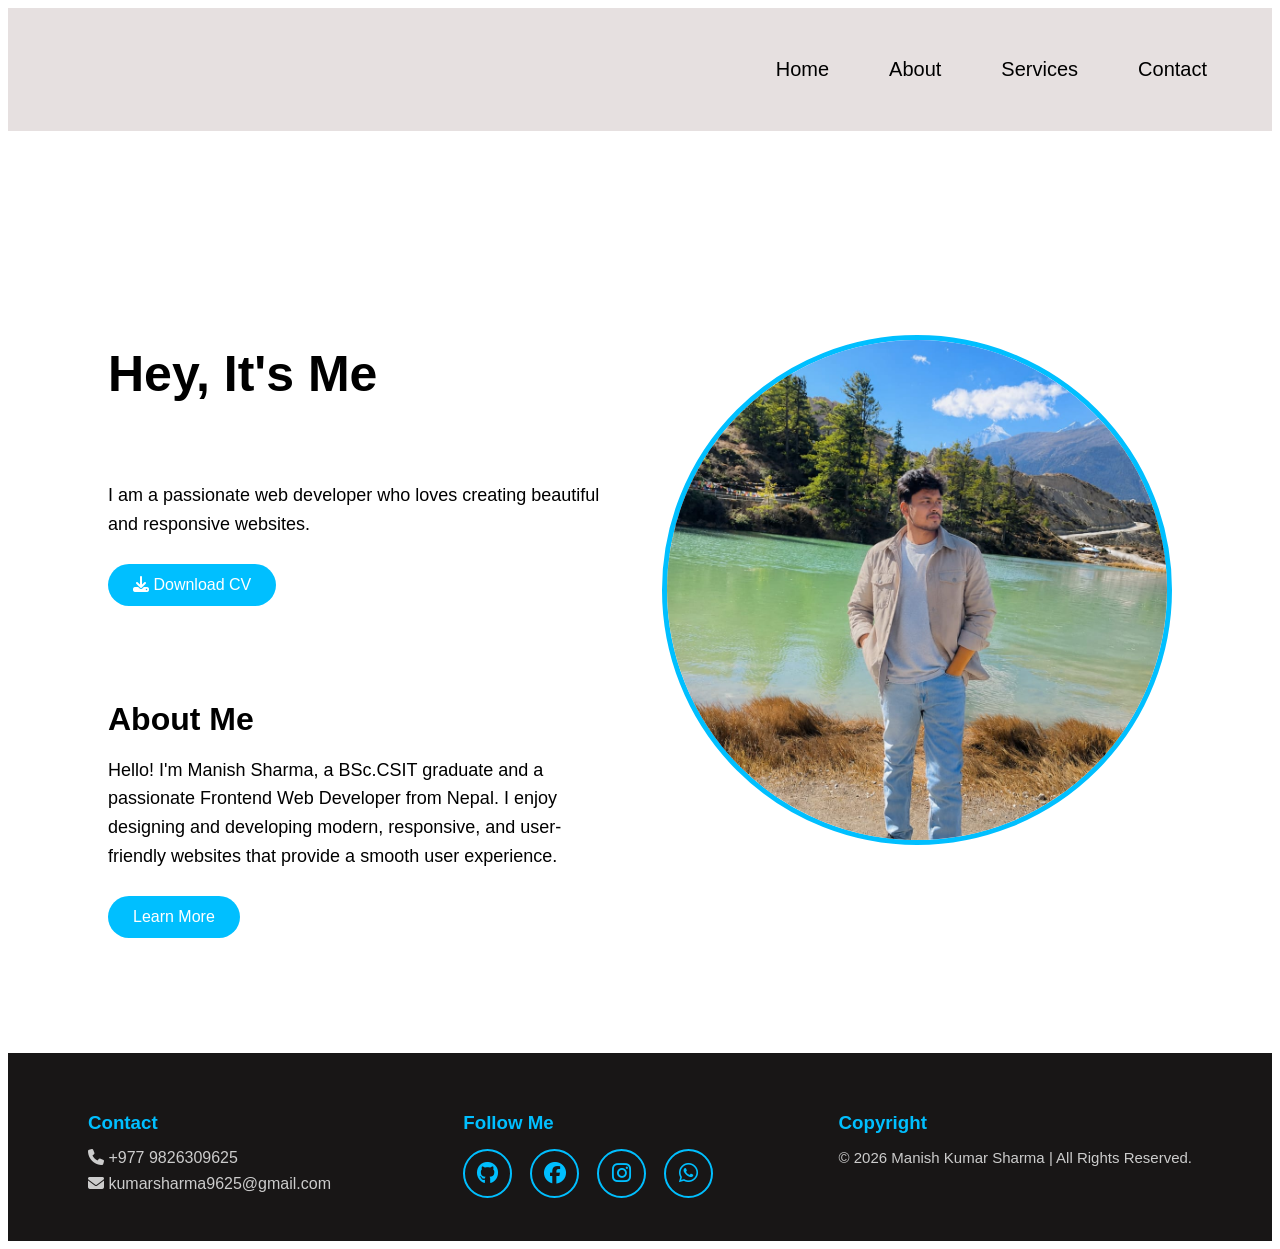
<file: index.html>
<!DOCTYPE html>
<html lang="en">

<head>
    <meta charset="UTF-8">
    <meta name="viewport" content="width=device-width, initial-scale=1.0">
    <title>My portfolio</title>
    <link rel="stylesheet" href="style.css">
    <link rel="stylesheet" href="https://cdnjs.cloudflare.com/ajax/libs/font-awesome/6.7.2/css/all.min.css">
</head>

<body>
    <!-- yo  header ko lagi -->
    <header>
        <nav>
            <ul>
                <li><a href="">Home</a></li>
                <li><a href="about.html">About</a></li>
                <li><a href="services.html">Services</a></li>
                <li><a href="contact.html">Contact</a></li>
            </ul>
        </nav>
    </header>

    <!-- yo home ko lagi -->

    </ul>
    <section class="home">

        <div class="home-content">
            <h1 id="Hey, It's Me <span>Manish</span>"></h1>
            <h2 id="Web Developer 💻"></h2>

            <h1 id="typing-name"></h1>
<h2 id="typing-job"></h2>
            <p>
                I am a passionate web developer who loves creating beautiful and responsive websites.
            </p>

            <a href="Manish Resume.pdf" download class="btn">
                <i class="fa-solid fa-download"></i> Download CV
            </a>

            <section id="about">
                <h2>About Me</h2>
                <p>Hello! I'm Manish Sharma, a BSc.CSIT graduate and a passionate Frontend Web Developer from Nepal. I enjoy designing and developing modern, responsive, and user-friendly websites that provide a smooth user experience.</p>
                <a href="about.html" class="btn">Learn More</a>

            </section>

            
        </div>

        <div class="home-image">
            <img src="manish1.jpeg" alt="Manish">
        </div>

    </section>

    <!-- yo footer ko lagi -->


    <footer class="footer">

        <div class="footer-container">

            <div class="footer-box">
                <h3>Contact</h3>
                <p><i class="fa-solid fa-phone"></i> +977 9826309625</p>

                <p><i class="fa-solid fa-envelope"></i> kumarsharma9625@gmail.com</p>
            </div>

            <div class="footer-box">
                <h3>Follow Me</h3>

                <div class="social-icons">
                    <a href="https://github.com"><i class="fa-brands fa-github"></i></a>
                    <a href="https://www.facebook.com"><i class="fa-brands fa-facebook"></i></a>
                    <a href="https://www.instagram.com/manish__2624/"><i class="fa-brands fa-instagram"></i></a>
                    <a href="https://web.whatsapp.com"><i class="fa-brands fa-whatsapp"></i></a>
                </div>
            </div>

            <div class="footer-box">
                <h3>Copyright</h3>

                <p class="copyright">
                    © 2026 Manish Kumar Sharma | All Rights Reserved.
                </p>
            </div>

        </div>

    </footer>
    <script src="script.js"></script>
</body>

</html>
</file>
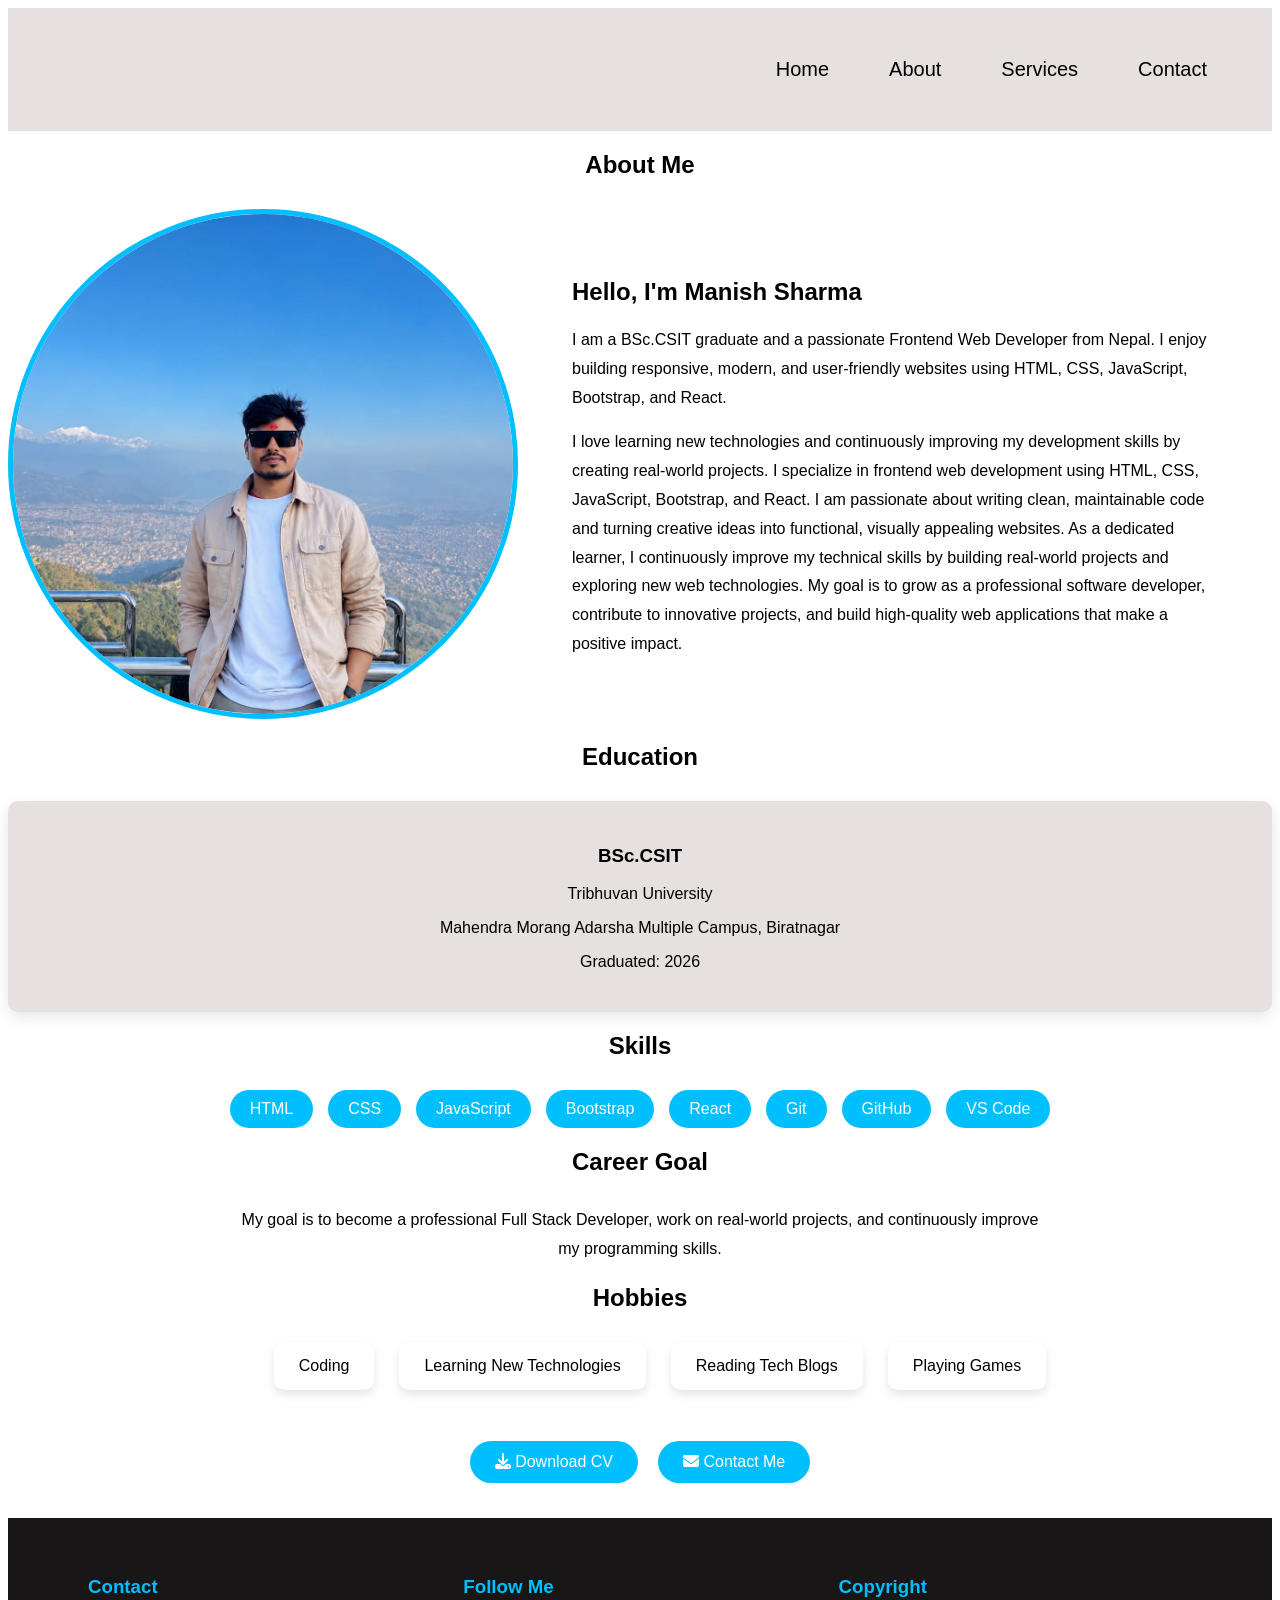
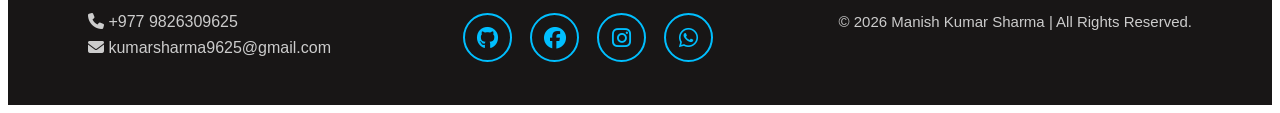
<file: about.html>
<!DOCTYPE html>
<html lang="en">

<head>
    <meta charset="UTF-8">
    <meta name="viewport" content="width=device-width, initial-scale=1.0">
    <title>About Me</title>

    <link rel="stylesheet" href="style.css">
    <link rel="stylesheet" href="https://cdnjs.cloudflare.com/ajax/libs/font-awesome/6.7.2/css/all.min.css">
</head>

<body>
    <header>
        <nav>
            <ul>
                <li><a href="index.html">Home</a></li>
                <li><a href="about.html">About</a></li>
                <li><a href="services.html">Services</a></li>
                <li><a href="contact.html">Contact</a></li>
            </ul>
        </nav>
    </header>

    <section class="about">

        <h1>About Me</h1>

        <div class="about-container">

            <div class="about-image">
                <img src="manish2.jpeg" alt="Manish">
            </div>

            <div class="about-content">

                <h2>Hello, I'm Manish Sharma</h2>

                <p>
                    I am a BSc.CSIT graduate and a passionate Frontend Web Developer from Nepal. I enjoy building
                    responsive, modern, and user-friendly websites using HTML, CSS, JavaScript, Bootstrap, and React.
                </p>

                <p>
                    I love learning new technologies and continuously improving my development skills by creating
                    real-world projects.
                    I specialize in frontend web development using HTML, CSS, JavaScript, Bootstrap, and React. I am
                    passionate about writing clean, maintainable code and turning creative ideas into functional,
                    visually appealing websites.
                    As a dedicated learner, I continuously improve my technical skills by building real-world projects
                    and exploring new web technologies. My goal is to grow as a professional software developer,
                    contribute to innovative projects, and build high-quality web applications that make a positive
                    impact.

                </p>

            </div>

        </div>

    </section>

    <section class="education">

        <h2>Education</h2>

        <div class="card">
            <h3>BSc.CSIT</h3>
            <p>Tribhuvan University</p>
            <p>Mahendra Morang Adarsha Multiple Campus, Biratnagar</p>
            <p>Graduated: 2026</p>
        </div>

    </section>

    <section class="skills">

        <h2>Skills</h2>

        <div class="skill-box">
            <span>HTML</span>
            <span>CSS</span>
            <span>JavaScript</span>
            <span>Bootstrap</span>
            <span>React</span>
            <span>Git</span>
            <span>GitHub</span>
            <span>VS Code</span>
        </div>

    </section>

    <section class="goal">

        <h2>Career Goal</h2>

        <p>
            My goal is to become a professional Full Stack Developer, work on real-world projects, and continuously
            improve my programming skills.
        </p>

    </section>

    <section class="hobbies">

        <h2>Hobbies</h2>

        <ul>
            <li>Coding</li>
            <li>Learning New Technologies</li>
            <li>Reading Tech Blogs</li>
            <li>Playing Games</li>
        </ul>

    </section>

    <section class="buttons">

        <a href="Manish Resume.pdf" class="btn" download>
            <i class="fa-solid fa-download"></i> Download CV
        </a>

        <a href="contact.html" class="btn">
            <i class="fa-solid fa-envelope"></i> Contact Me
        </a>

    </section>

    <footer class="footer">

        <div class="footer-container">

            <div class="footer-box">
                <h3>Contact</h3>
                <p><i class="fa-solid fa-phone"></i> +977 9826309625</p>

                <p><i class="fa-solid fa-envelope"></i> kumarsharma9625@gmail.com</p>
            </div>

            <div class="footer-box">
                <h3>Follow Me</h3>

                <div class="social-icons">
                    <a href="https://github.com"><i class="fa-brands fa-github"></i></a>
                    <a href="https://www.facebook.com"><i class="fa-brands fa-facebook"></i></a>
                    <a href="https://www.instagram.com/manish__2624/"><i class="fa-brands fa-instagram"></i></a>
                    <a href="https://web.whatsapp.com"><i class="fa-brands fa-whatsapp"></i></a>
                </div>
            </div>

            <div class="footer-box">
                <h3>Copyright</h3>

                <p class="copyright">
                    © 2026 Manish Kumar Sharma | All Rights Reserved.
                </p>
            </div>

        </div>

    </footer>



</body>

</html>
</file>
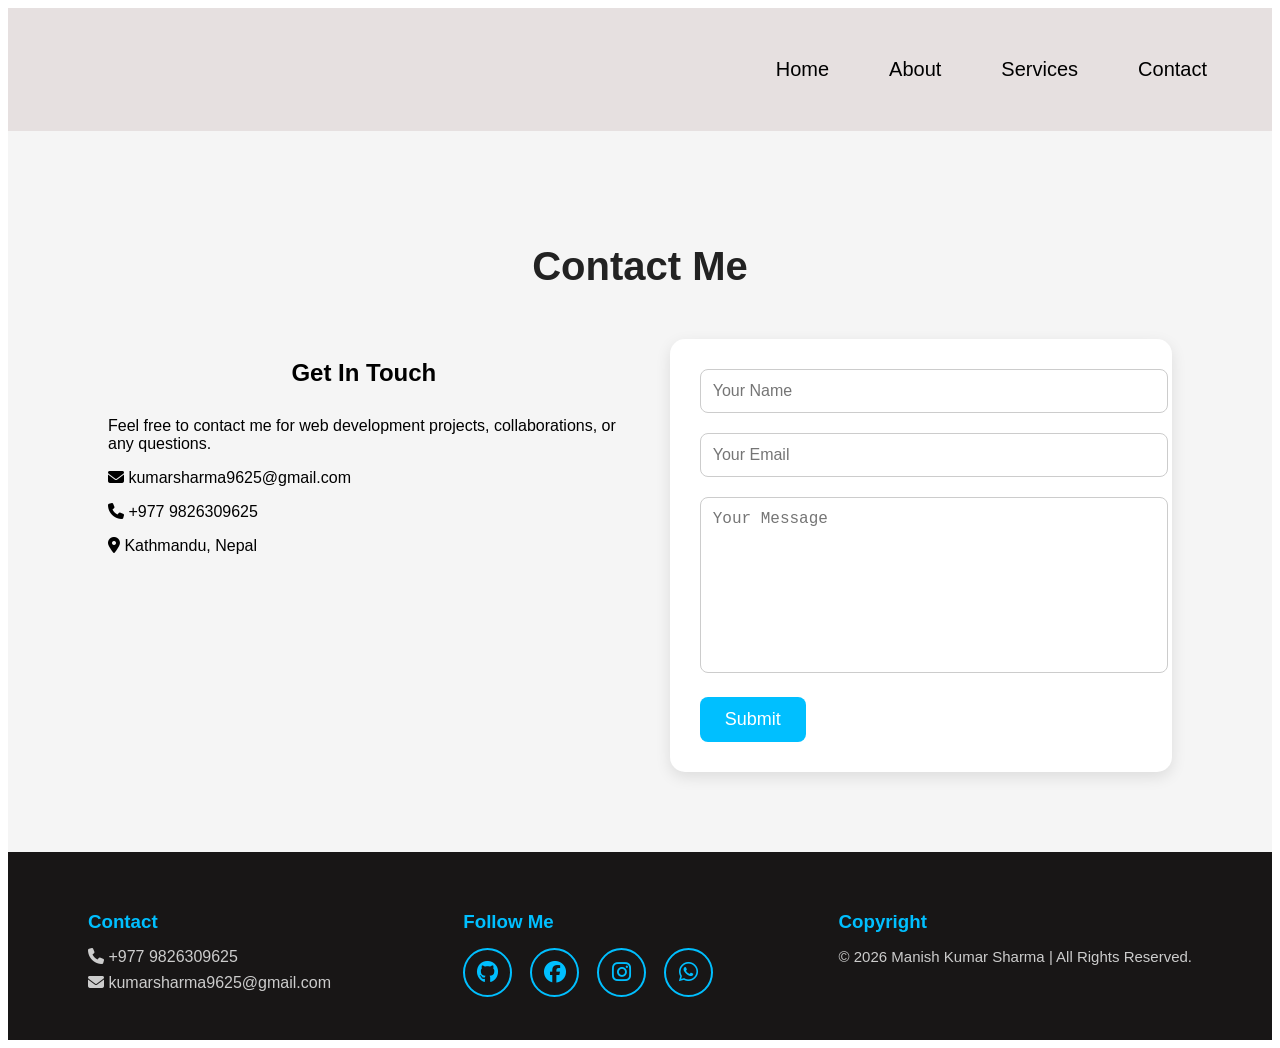
<file: contact.html>
<!DOCTYPE html>
<html lang="en">

<head>
    <meta charset="UTF-8">
    <meta name="viewport" content="width=device-width, initial-scale=1.0">
    <title>My portfolio</title>
    <link rel="stylesheet" href="style.css">
    <link rel="stylesheet" href="https://cdnjs.cloudflare.com/ajax/libs/font-awesome/6.7.2/css/all.min.css">
</head>

<body>
    <!-- yo vayo header ko lagi -->
    <header>
        <nav>
            <ul>
                <li><a href="index.html">Home</a></li>
                <li><a href="about.html">About</a></li>
                <li><a href="services.html">Services</a></li>
                <li><a href="contact.html">Contact</a></li>
            </ul>
        </nav>
    </header>

    <section id="contact">
        <h1>Contact Me</h1>
        <div class="contact-container">
         
            <div class="Contact info ">
                <h2>Get In Touch</h2>
                <p>
                    Feel free to contact me for web development projects,
                collaborations, or any questions.
                </p>
                <p><i class="fa-solid fa-envelope"></i> kumarsharma9625@gmail.com</p>

                <p><i class="fa-solid fa-phone"></i> +977 9826309625</p>

                <p><i class="fa-solid fa-location-dot"></i> Kathmandu, Nepal</p>

            </div>

            <div class="contact-form">
                <form id="contactForm">
            
                    <input
                        type="text"
                        id="name"
                        placeholder="Your Name"
                        required
                    >
            
                    <input
                        type="email"
                        id="email"
                        placeholder="Your Email"
                        required
                    >
            
                    <textarea
                        id="message"
                        placeholder="Your Message"
                        required
                    ></textarea>
            
                    <button type="submit">Submit</button>
            
                </form>
            </div>

        </div>

    </section>

     <footer class="footer">

        <div class="footer-container">

            <div class="footer-box">
                <h3>Contact</h3>
                <p><i class="fa-solid fa-phone"></i> +977 9826309625</p>

                <p><i class="fa-solid fa-envelope"></i> kumarsharma9625@gmail.com</p>
            </div>

            <div class="footer-box">
                <h3>Follow Me</h3>

                <div class="social-icons">
                    <a href="https://github.com"><i class="fa-brands fa-github"></i></a>
                    <a href="https://www.facebook.com"><i class="fa-brands fa-facebook"></i></a>
                    <a href="https://www.instagram.com/manish__2624/"><i class="fa-brands fa-instagram"></i></a>
                    <a href="https://web.whatsapp.com"><i class="fa-brands fa-whatsapp"></i></a>
                </div>
            </div>

            <div class="footer-box">
                <h3>Copyright</h3>

                <p class="copyright">
                    © 2026 Manish Kumar Sharma | All Rights Reserved.
                </p>
            </div>

        </div>

    </footer>

    <script src="script.js"></script>
</body>
</body>

</html>
</file>
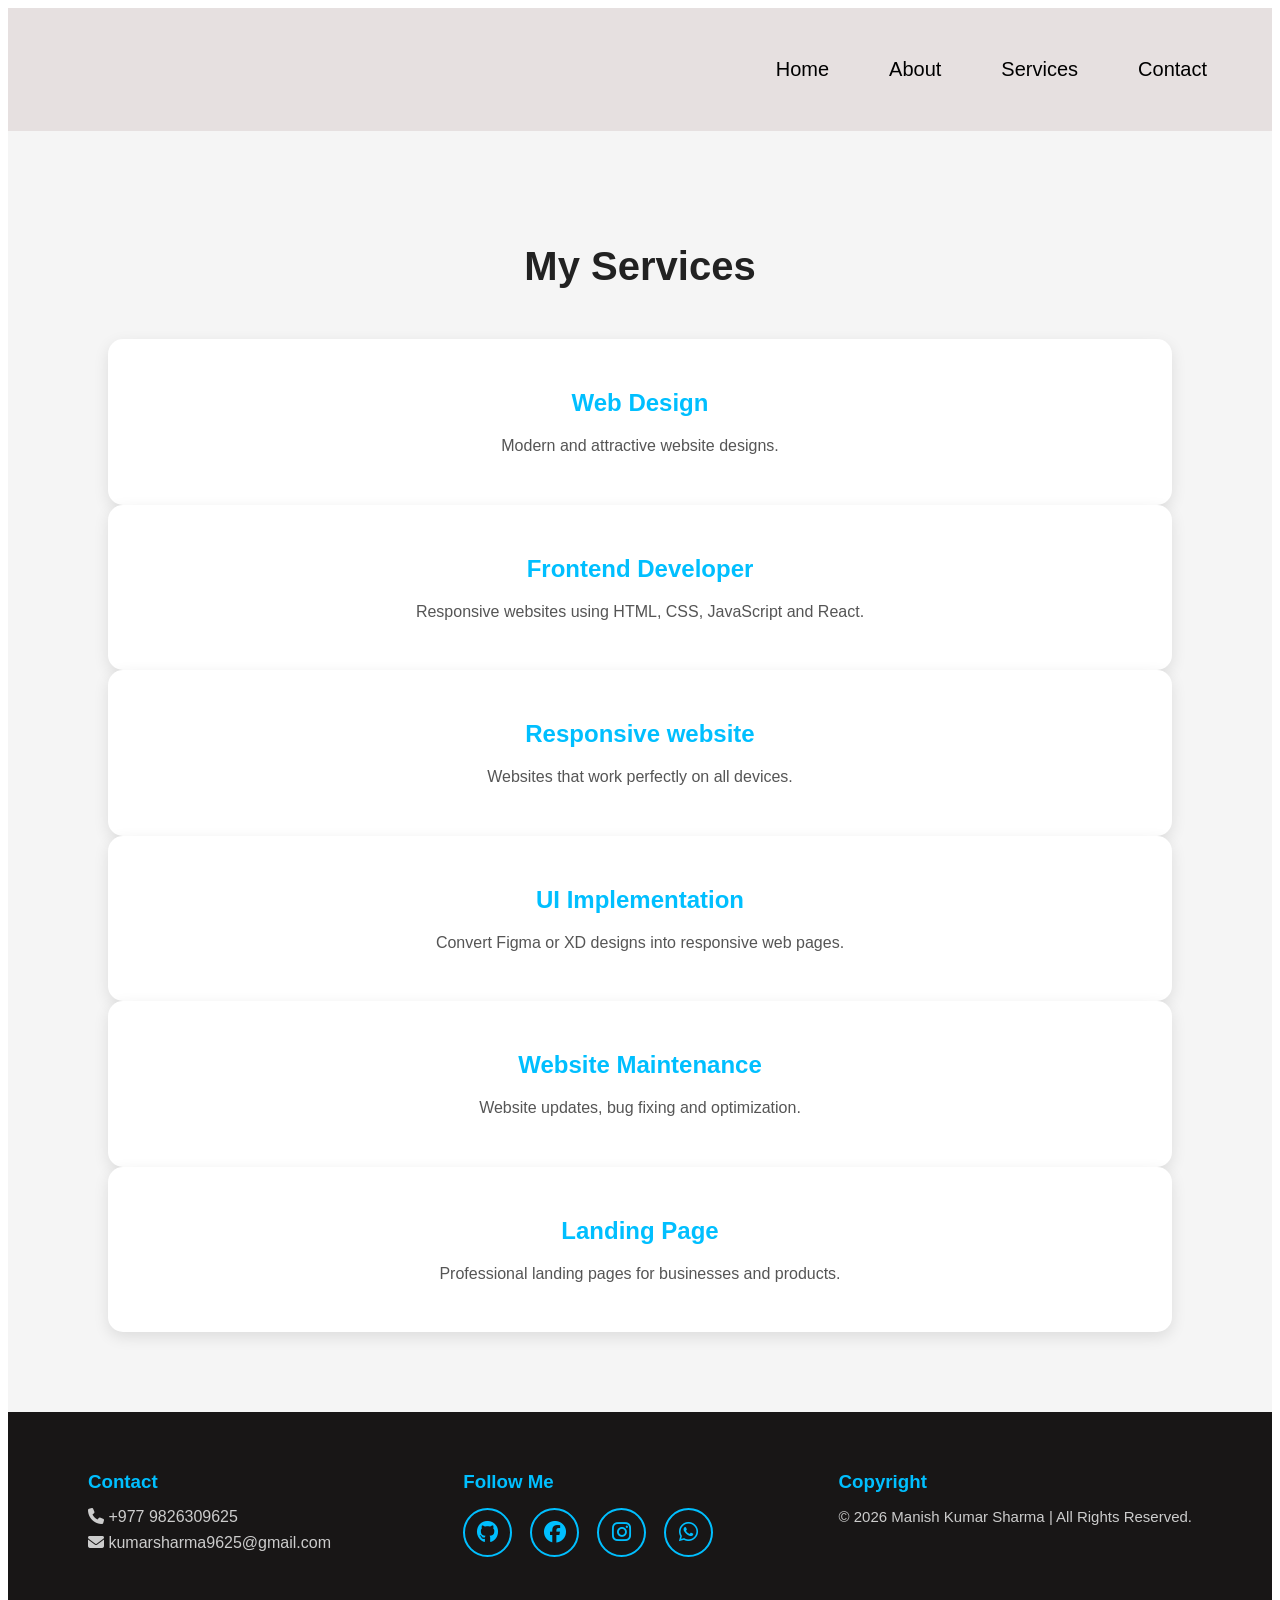
<file: services.html>
<!DOCTYPE html>
<html lang="en">

<head>
    <meta charset="UTF-8">
    <meta name="viewport" content="width=device-width, initial-scale=1.0">
    <title>About Me</title>

    <link rel="stylesheet" href="style.css">
    <link rel="stylesheet" href="https://cdnjs.cloudflare.com/ajax/libs/font-awesome/6.7.2/css/all.min.css">
</head>

<body>
    <header>
        <nav>
            <ul>
                <li><a href="index.html">Home</a></li>
                <li><a href="about.html">About</a></li>
                <li><a href="services.html">Services</a></li>
                <li><a href="contact.html">Contact</a></li>
            </ul>
        </nav>
    </header>

    <section class="services">
        <h1>My Services</h1>

        <div class="services-card">
            <h2>Web Design</h2>
            <p>Modern and attractive website designs.</p>

        </div>

        <div class="services-card">
            <h2>Frontend Developer</h2>
            <p>Responsive websites using HTML, CSS, JavaScript and React.</p>

        </div>

        <div class="services-card">
            <h2>Responsive website</h2>
            <p>Websites that work perfectly on all devices.</p>

        </div>

        <div class="services-card">
            <h2> UI Implementation</h2>
            <p>Convert Figma or XD designs into responsive web pages.</p>
        </div>

        <div class="services-card">
            <h2> Website Maintenance</h2>
            <p>Website updates, bug fixing and optimization.</p>
        </div>

        <div class="services-card">
            <h2> Landing Page</h2>
            <p>Professional landing pages for businesses and products.</p>
        </div>


    </section>

    <footer class="footer">

        <div class="footer-container">

            <div class="footer-box">
                <h3>Contact</h3>
                <p><i class="fa-solid fa-phone"></i> +977 9826309625</p>

                <p><i class="fa-solid fa-envelope"></i> kumarsharma9625@gmail.com</p>
            </div>

            <div class="footer-box">
                <h3>Follow Me</h3>

                <div class="social-icons">
                    <a href="https://github.com"><i class="fa-brands fa-github"></i></a>
                    <a href="https://www.facebook.com"><i class="fa-brands fa-facebook"></i></a>
                    <a href="https://www.instagram.com/manish__2624/"><i class="fa-brands fa-instagram"></i></a>
                    <a href="https://web.whatsapp.com"><i class="fa-brands fa-whatsapp"></i></a>
                </div>
            </div>

            <div class="footer-box">
                <h3>Copyright</h3>

                <p class="copyright">
                    © 2026 Manish Kumar Sharma | All Rights Reserved.
                </p>
            </div>

        </div>

    </footer>

</body>

</html>
</file>
<file: style.css>
body {
    overflow-x: hidden;
}

header {
    background-color: rgb(230, 224, 224);
}

nav {
    display: flex;
    align-items: center;
    padding: 20px 50px;
}

nav ul {
    display: flex;
    list-style: none;
    gap: 30px;
    margin-left: auto;
    font-size: 20px;
}

nav ul li a {
    text-decoration: none;
    color: black;
    padding: 10px 15px;
    display: inline-block;
    transition: 0.3s;
}

nav ul li a:hover {
    background: #4f5659;
    color: white;
    border-radius: 5px;
    transform: translateY(-5px);
}




body {
    font-family: Arial, sans-serif;
}

.home {
    display: flex;
    justify-content: space-between;
    align-items: center;
    padding: 80px 100px;
    min-height: 70vh;
}

.home-content {
    max-width: 500px;
}

.home-content h1 {
    font-size: 50px;
    margin-bottom: 10px;
}

.home-content span {
    color: #00bfff;
}

.home-content span:hover {
    background: #4f5659;
    color: white;
    border-radius: 5px;
    transform: translateY(-5px);
}



.home-content h2 {
    font-size: 32px;
    margin-bottom: 20px;
    display: inline-block;
    transition: 0.3s;

}



h2:hover {
    background: #4f5659;
    color: white;
    border-radius: 5px;
    transform: translateY(-5px);
}

.home-content p {
    font-size: 18px;
    margin-bottom: 25px;
    line-height: 1.6;
}

.home-content button {
    padding: 12px 25px;
    background: #00bfff;
    color: white;
    border: none;
    border-radius: 5px;
    cursor: pointer;
    font-size: 16px;
}

.home-image img {
    width: 500px;
    height: 500px;
    border-radius: 50%;
    object-fit: cover;
    border: 5px solid #00bfff;
}


/* about ko lagi ani button ko lagi */
#about{
    margin-top: 60px;
}
#about h2{
    margin: 0%;
}

/* yo  button ko lagi about more */
.btn{
    display: inline-block;
    margin-top: 0px;
    padding: 12px 25px;
    background: #00bfff;
    color: white;
    text-decoration: none;
    border-radius: 5px;
    font-size: 16px;
    transition: 0.3s;
}

.btn:hover{
    background: #009acd;
    transform: translateY(-5px);
}

/* yo footer ko lagi */
.footer {
    background: #181616;
    color: white;
    padding: 40px 80px;
}

.footer-container {
    display: flex;
    justify-content: space-between;
    align-items: flex-start;
    gap: 40px;
}

.footer-box {
    flex: 1;
}

.footer-box h3 {
    margin-bottom: 15px;
    color: #00bfff;
}

.footer-box p {
    margin: 8px 0;
    color: #ccc;
}

.social-icons {
    display: flex;
    gap: 18px;
    margin-top: 10px;
}

.social-icons a {
    width: 45px;
    height: 45px;
    border: 2px solid #00bfff;
    border-radius: 50%;
    display: flex;
    justify-content: center;
    align-items: center;
    color: #00bfff;
    font-size: 22px;
    text-decoration: none;
    transition: 0.3s;
}

.social-icons a:hover {
    background: #00bfff;
    color: #111;
    transform: translateY(-5px);
}

.copyright {
    color: #ccc;
    font-size: 15px;
    white-space: nowrap;
}






/* aba yo css about.html ko lagi */


.about h1, h2{
    text-align: center;
    margin-bottom: 30px;
    color:rgb(0, 0, 0);

}

.about-image img{
    width:500px;
    height:500px;
    border-radius:50%;
    object-fit:cover;
    border:5px solid #00bfff;
}

.about-container{
    display: flex;
    justify-content: space-between;
    align-items: center;
    gap: 50px;
}

.about-content{
    width: 650px;
    margin-right: 50px;
}
.about-content h2{
    text-align:left;
    margin-bottom:20px;
}

.about-content p{
    line-height:1.8;
    margin-bottom:15px;
}

.card{
    background:rgb(230, 224, 224);
    padding:25px;
    border-radius:10px;
    text-align:center;
    box-shadow:0 5px 15px rgba(0,0,0,.1);
}

.skill-box{
    display:flex;
    flex-wrap:wrap;
    justify-content:center;
    gap:15px;
}

.skill-box span{
    background:#00bfff;
    color:white;
    padding:10px 20px;
    border-radius:25px;
    transition:.3s;
}

.skill-box span:hover{
    background:#009acd;
    transform:translateY(-5px);
}

.goal p{
    text-align:center;
    max-width:800px;
    margin:auto;
    line-height:1.8;
}

.hobbies ul{
    list-style:none;
    display:flex;
    justify-content:center;
    gap:25px;
    flex-wrap:wrap;
}



.hobbies li{
    background:white;
    padding:15px 25px;
    border-radius:10px;
    box-shadow:0 5px 10px rgba(0,0,0,.1);
    margin-bottom: 35px;
}

.buttons{
    display:flex;
    justify-content:center;
    gap:20px;
}

.btn{
    background:#00bfff;
    color:white;
    text-decoration:none;
    padding:12px 25px;
    border-radius:30px;
    transition:.3s;
    margin-bottom: 35px;
}

.btn:hover{
    background:#009acd;
    transform:translateY(-5px);
}



/* yo chai services ko lagi */


.services{
    padding: 80px 100px;
    background: #f5f5f5;
}

.services h1{
    text-align: center;
    font-size: 40px;
    margin-bottom: 50px;
    color: #222;
}




.services-card{
    background: white;
    padding: 30px;
    border-radius: 15px;
    text-align: center;
    box-shadow: 0 5px 15px rgba(0,0,0,0.1);
    transition: 0.3s;
}


.services-card:hover{
    transform: translateY(-10px);
    box-shadow: 0 10px 25px rgba(0,0,0,0.2);
}

/* yo chai service-card ko paragrph ani heading  */

.services-card h2{
    font-size: 24px;
    margin-bottom: 15px;
    color: #00bfff;
}

.services-card p{
    font-size: 16px;
    line-height: 1.6;
    color: #555;
}



/* yo contact ko lagi */

#contact{
    padding: 80px 100px;
    background: #f5f5f5;
}

#contact h1{
    text-align: center;
    font-size: 40px;
    margin-bottom: 50px;
    color: #222;
}


.contact-container{
    display: flex;
    justify-content: space-between;
    gap: 50px;
    align-items: flex-start;
}


.contact-info{
    width: 50%;
}





.contact-form{
    width: 50%;
    background: white;
    padding: 30px;
    border-radius: 15px;
    box-shadow: 0 5px 15px rgba(0,0,0,0.1);
}


.contact-form input,
.contact-form textarea{
    width: 100%;
    padding: 12px;
    margin-bottom: 20px;
    border: 1px solid #ccc;
    border-radius: 8px;
    outline: none;
    font-size: 16px;
}

.contact-form textarea{
    height: 150px;
    resize: none;
}


.contact-form button{
    background: #00bfff;
    color: white;
    border: none;
    padding: 12px 25px;
    border-radius: 8px;
    font-size: 18px;
    cursor: pointer;
    transition: 0.3s;
}

.contact-form button:hover{
    background: #009acd;
    transform: translateY(-5px);
}

.contact-container img{
width: 500px;
height: auto;
border-radius: 100px;
}
</file>
